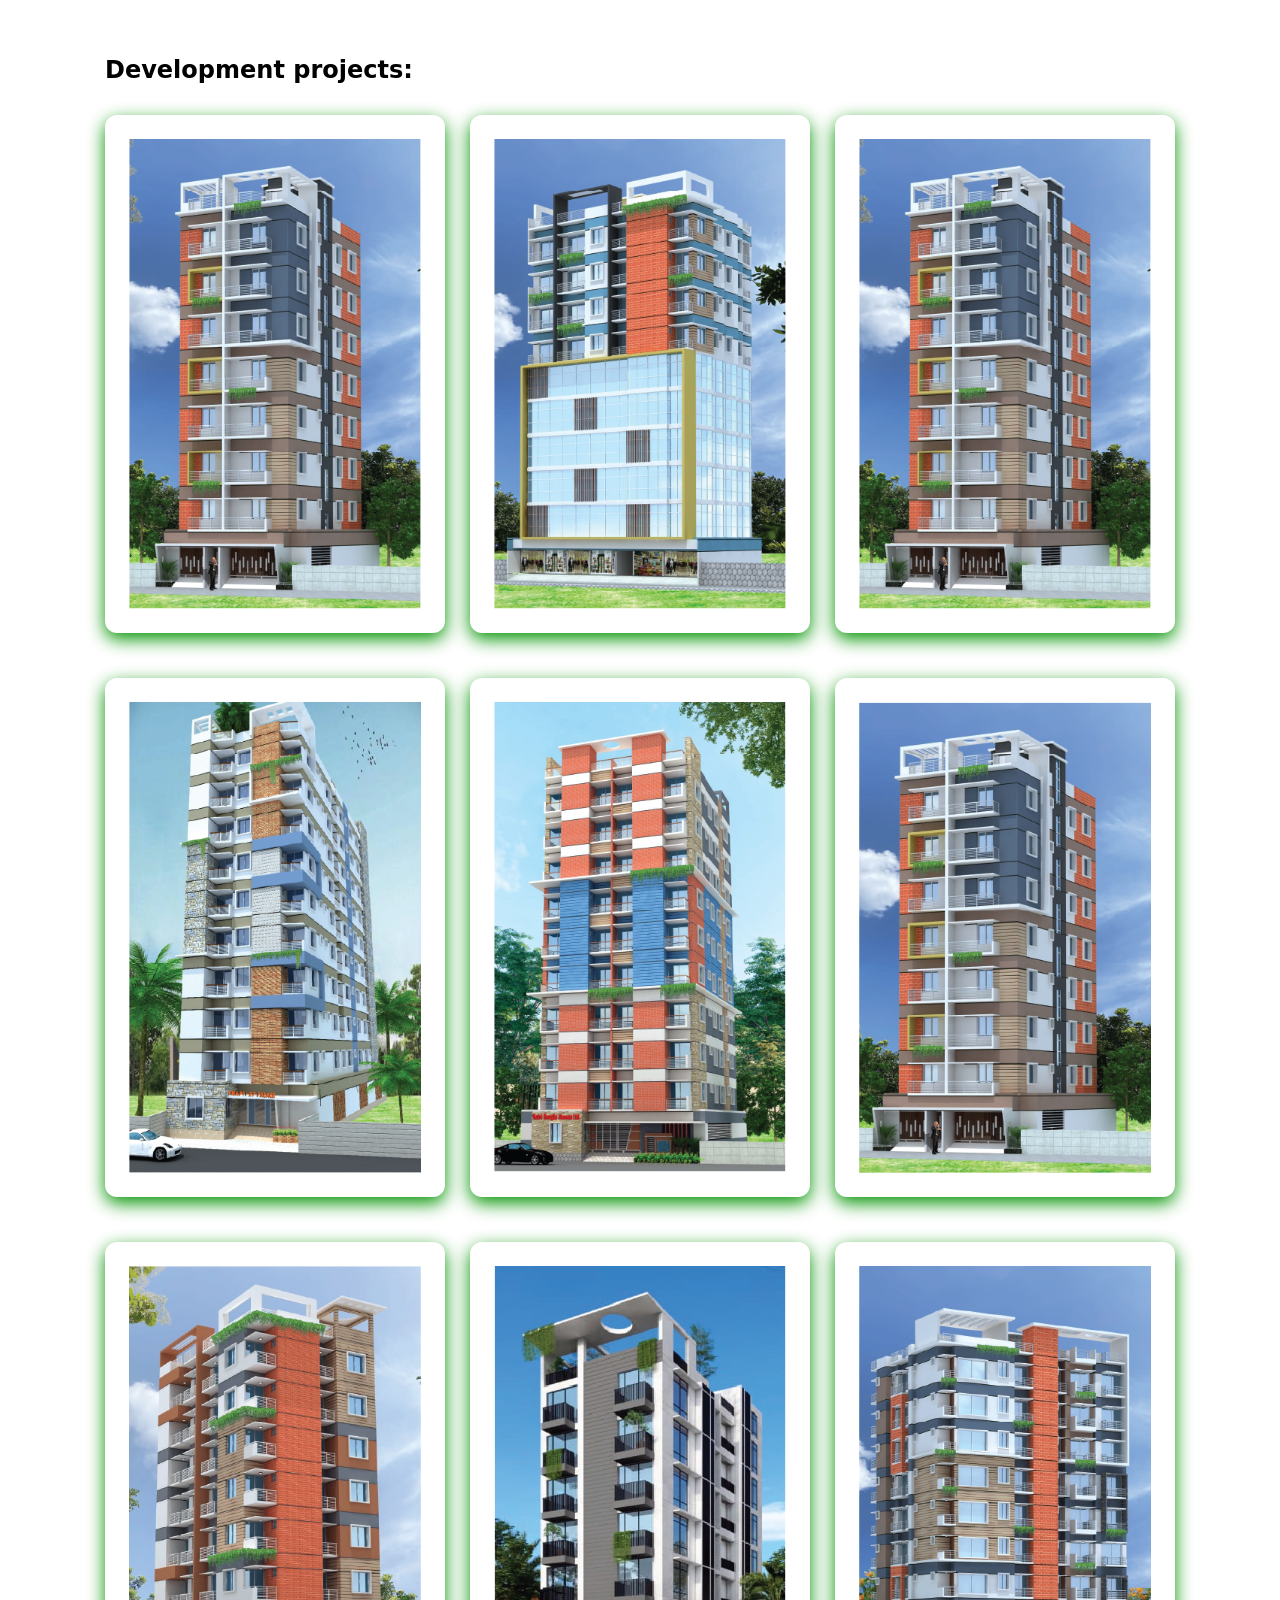
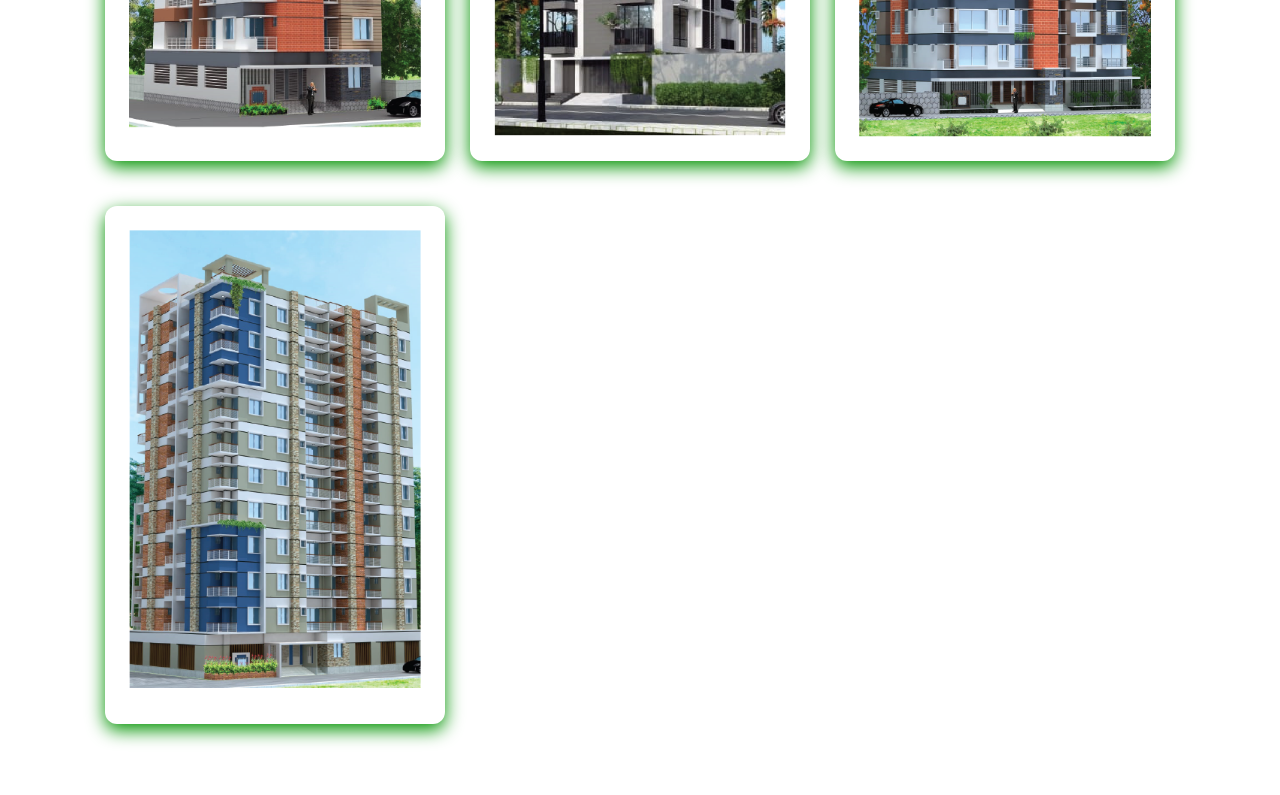
<file: development.html>
<!DOCTYPE html>
<html lang="en">
<head>
    <meta charset="UTF-8">
    <meta name="viewport" content="width=device-width, initial-scale=1.0">
    <link rel="stylesheet" href="final.css">
    <title>Development projects:</title>
</head>
<body>
    <br><br><!--project-->
    <section id="Exterior Project" class="container">
      <h1> Development projects:</h1>
      <br>
      <div class="grid-3">
        <div class="card">
          <img src="picture/asset 1.png">
        </div>
        <div class="card">
          <img src="picture/asset 2.png" >
        </div>
        <div class="card">
          <img src="picture/asset 3.png" >
        </div>
        <div class="card">
          <img src="picture/asset 4.png" >
        </div>
        <div class="card">
          <img src="picture/asset 5.png" >
        </div>
        <div class="card">
          <img src="picture/asset 6.png" >
        </div>
        <div class="card">
          <img src="picture/asset 7.png" >
        </div>
        <div class="card">
          <img src="picture/asset 8.png" >
        </div>
        <div class="card">
          <img src="picture/asset 9.png" >
        </div>
        <div class="card">
          <img src="picture/asset 10.png" >
        </div>

      </div>
    </section>

    <br><br>
        
</body>
</html>
</file>
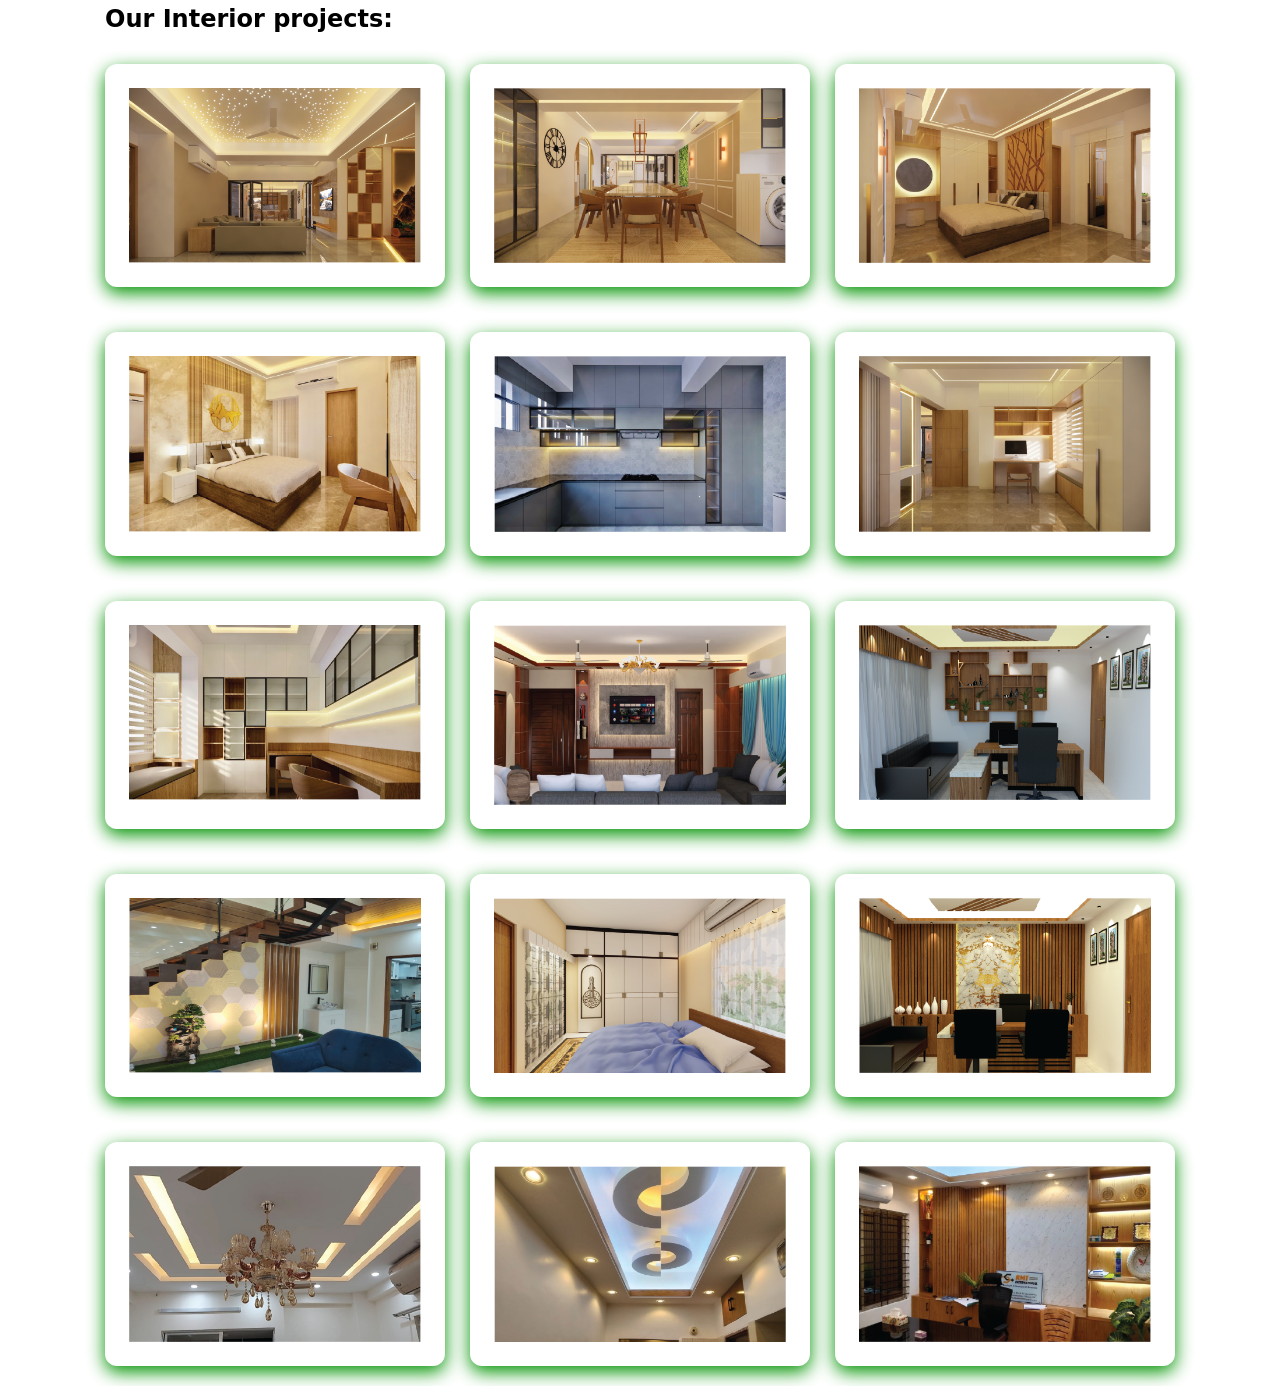
<file: Interior Design.html>
<!DOCTYPE html>
<html lang="en">
<head>
    <meta charset="UTF-8">
    <meta name="viewport" content="width=device-width, initial-scale=1.0">
    <link rel="stylesheet" href="final.css">
    <title>Our Interior projects:</title>
</head>
<body>
    <section id="Project" class="container2">
      <h1> Our Interior projects:</h1><br>
      <div class="grid-3">
        <div class="card">
          <img src="picture/asset 11.png">
        </div>
        <div class="card">
          <img src="picture/asset 12.png" >
        </div>
        <div class="card">
          <img src="picture/asset 13.png" >
        </div>
        <div class="card">
          <img src="picture/asset 14.png" >
        </div>
        <div class="card">
          <img src="picture/asset 15.png" >
        </div>
        <div class="card">
          <img src="picture/asset 16.png" >
        </div>
        <div class="card">
          <img src="picture/asset 17.png" >
        </div>
        <div class="card">
          <img src="picture/asset 18.png" >
        </div>
        <div class="card">
          <img src="picture/asset 19.png" >
        </div>
        <div class="card">
          <img src="picture/asset 20.png" >
        </div>
        <div class="card">
          <img src="picture/asset 21.png" >
        </div>
        <div class="card">
          <img src="picture/asset 22.png" >
        </div>
        <div class="card">
          <img src="picture/asset 23.png" >
        </div>
        <div class="card">
          <img src="picture/asset 24.png" >
        </div>
        <div class="card">
          <img src="picture/asset 25.png" >
        </div>

      </div>
    </section>
</body>
</html>
</file>
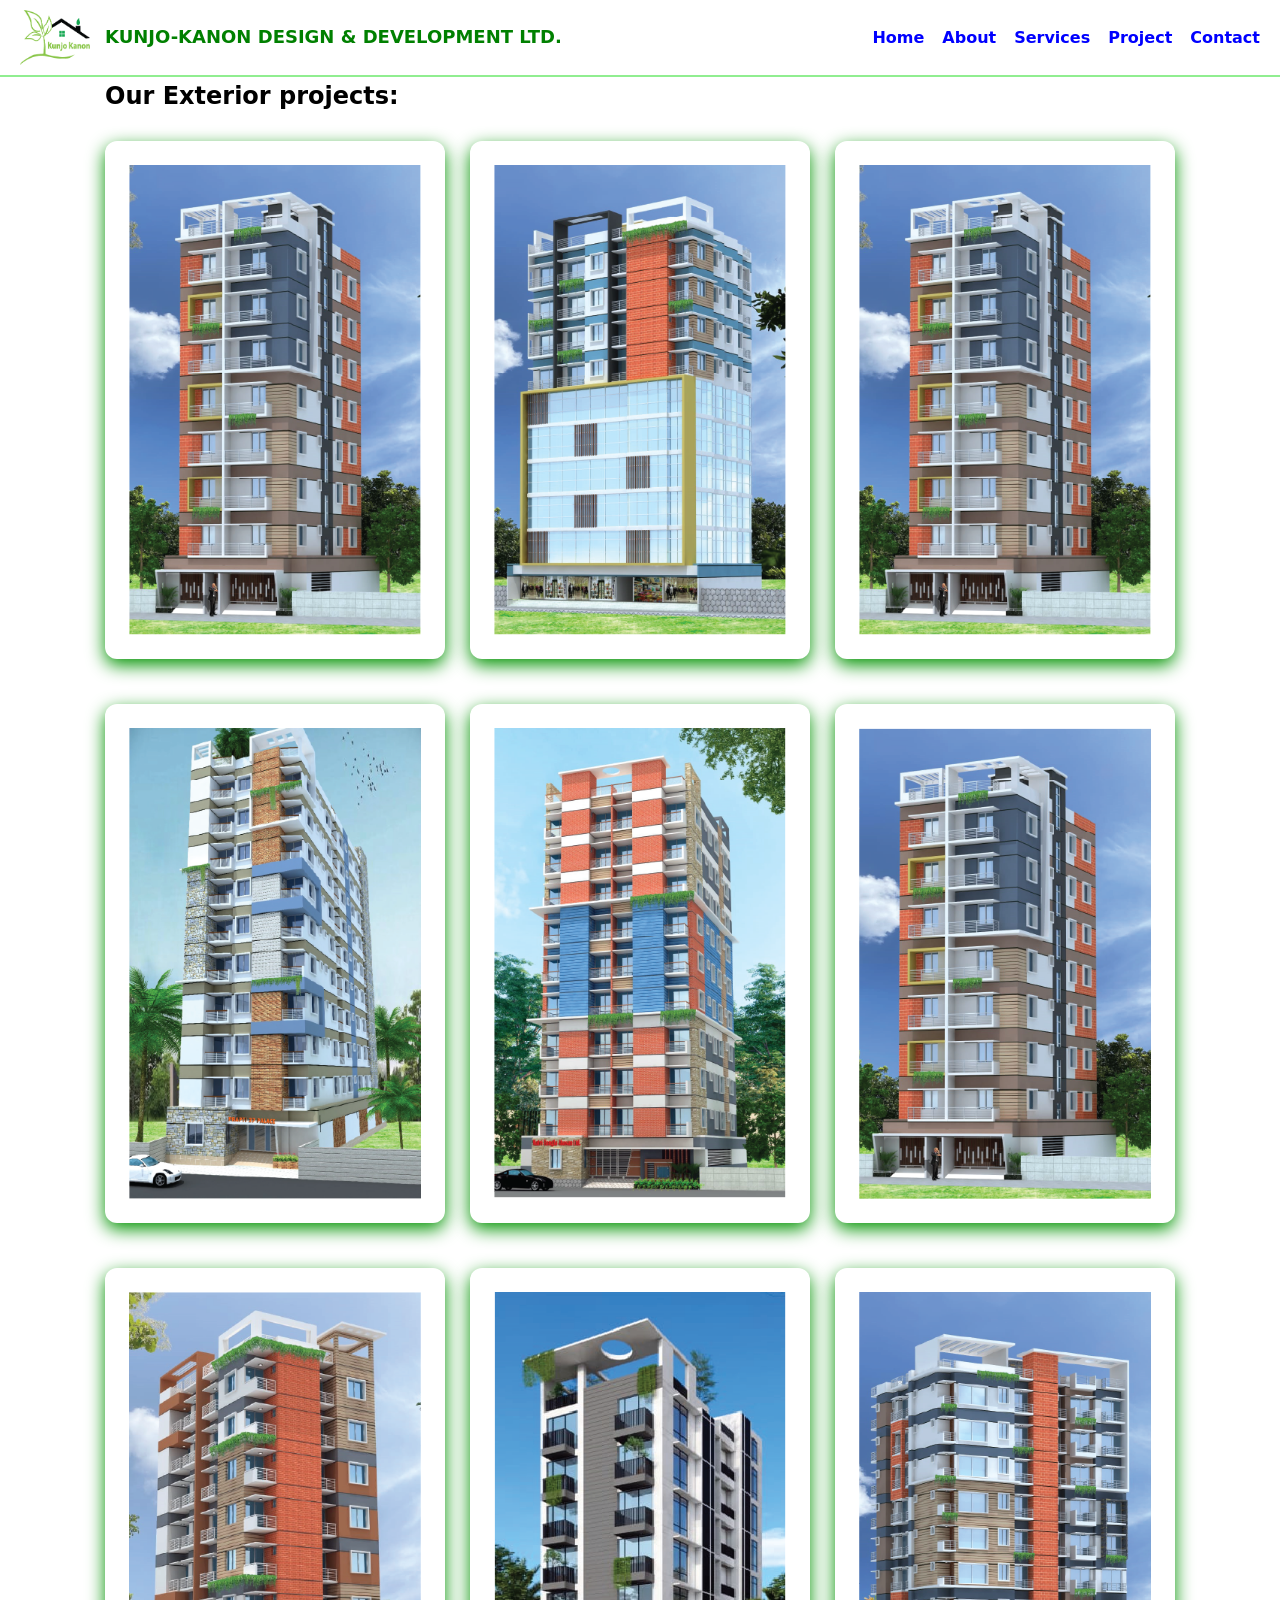
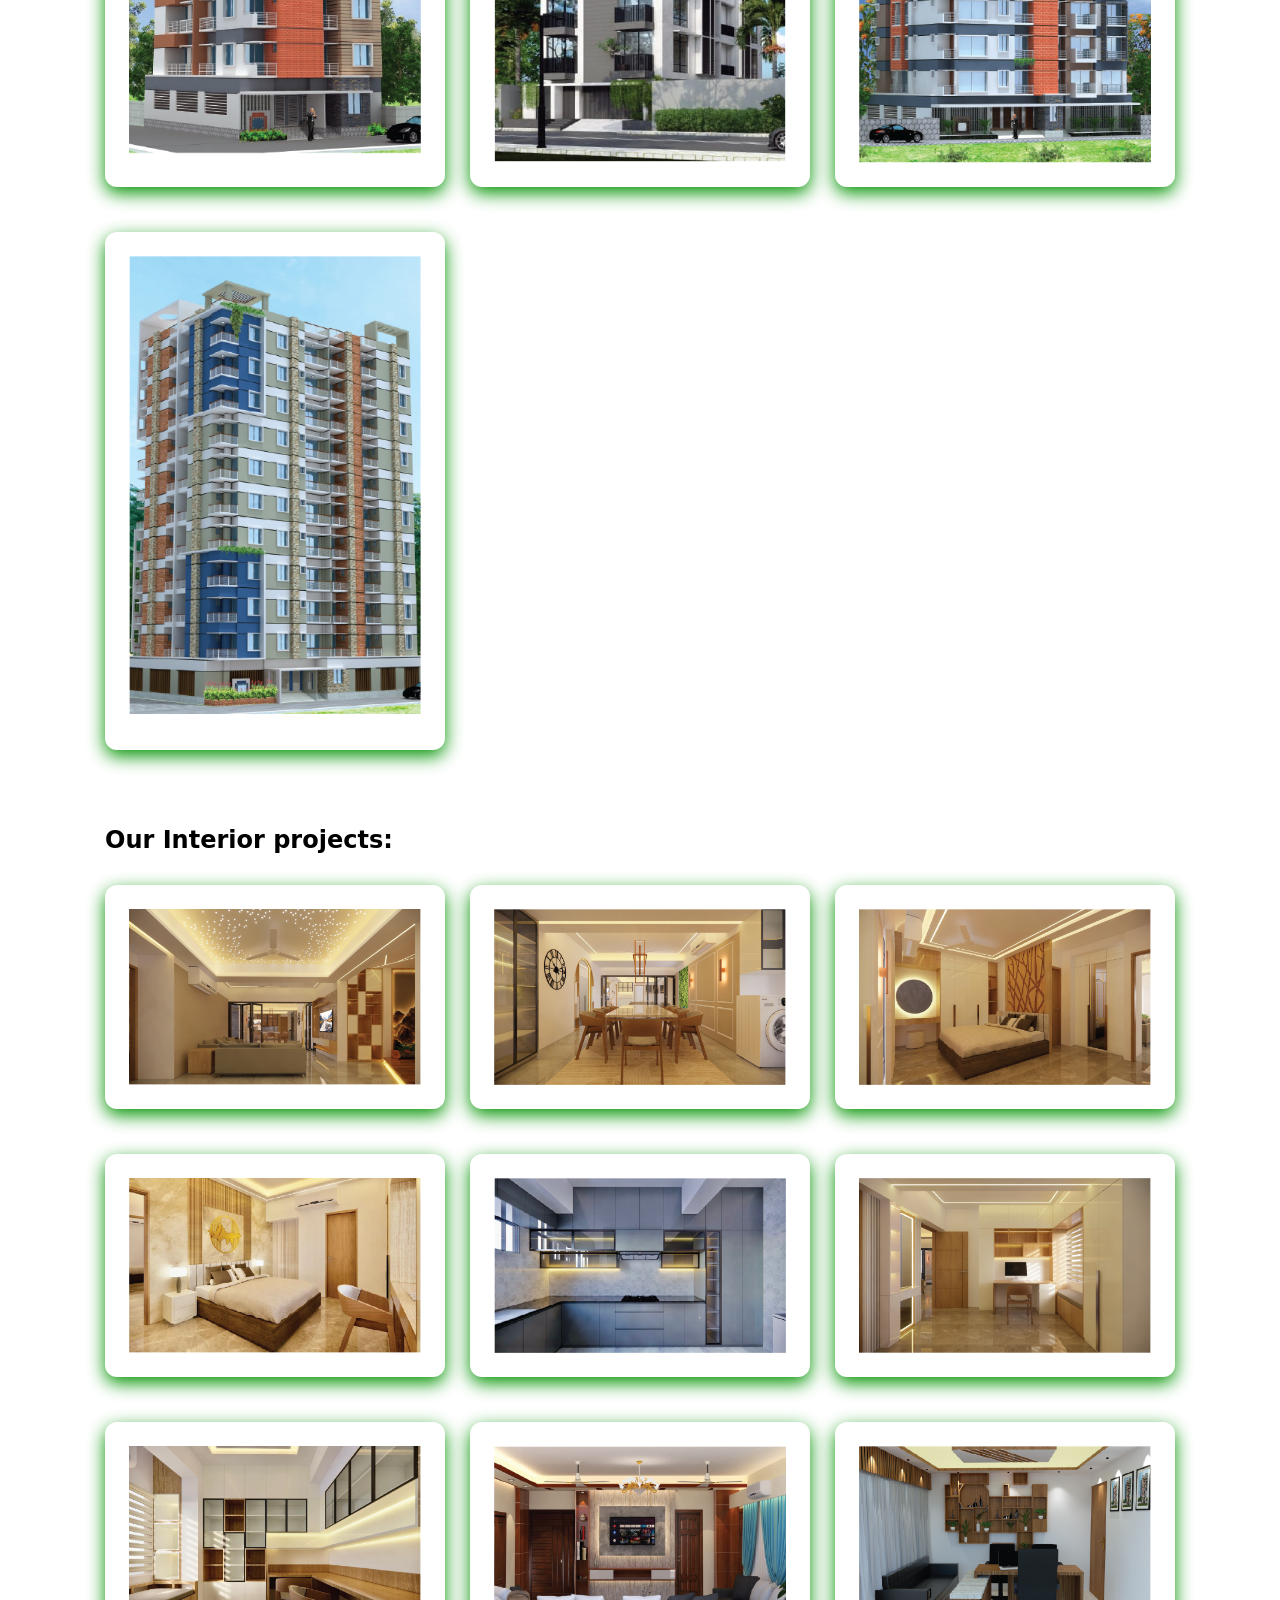
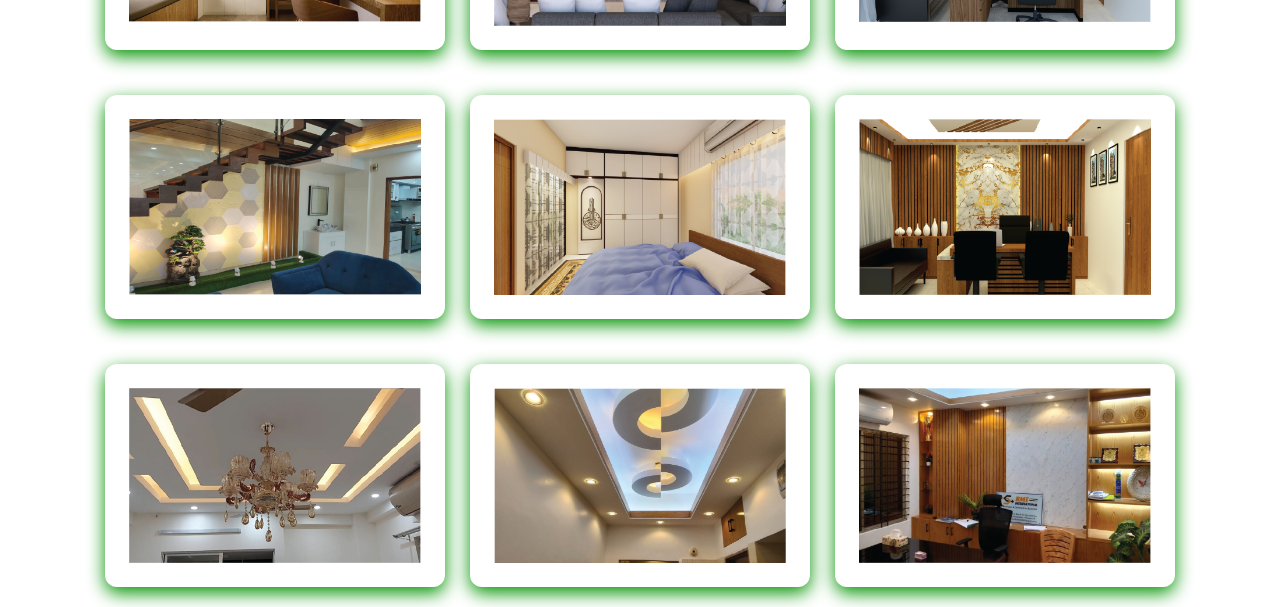
<file: project.html>
<!DOCTYPE html>
<html>
<head>
<title>Project</title>
<link rel="stylesheet" href="final.css">
</head>

<body>
<main>
    <header class="nav">
    <div class="nav-container">
        <img  src=" picture/kunjo kanon logo.png" alt="Kunjo-Kanon logo " class="logo1">
        <h1 class="brand">KUNJO-KANON DESIGN & DEVELOPMENT LTD.
          
        </h1>
<!--menu-->
        <div class="menu">
            <a href="home.html" target="_blank">Home</a>
            <a href="about.html"target="_blank">About</a>
            <a href="service.html"target="_blank">Services</a>
            <a href="Project.html"target="_blank">Project</a>
            <a href="contact.html"target="_blank">Contact</a>
        </div>
    </div>
</header>
<section id="#Project.html" class="container">
    <h1> Our Exterior projects:</h1>
    <br>
    <div class="grid-3">
        <div class="card">
        <img src="picture/asset 1.png">
        </div>
        <div class="card">
        <img src="picture/asset 2.png" >
        </div>
        <div class="card">
        <img src="picture/asset 3.png" >
        </div>
        <div class="card">
        <img src="picture/asset 4.png" >
        </div>
        <div class="card">
        <img src="picture/asset 5.png" >
        </div>
        <div class="card">
        <img src="picture/asset 6.png" >
        </div>
        <div class="card">
        <img src="picture/asset 7.png" >
        </div>
        <div class="card">
        <img src="picture/asset 8.png" >
        </div>
        <div class="card">
        <img src="picture/asset 9.png" >
        </div>
        <div class="card">
        <img src="picture/asset 10.png" >
        </div>

    </div>
    
    </section>

    <br><br>
        <section id="Project" class="container2">
    <h1> Our Interior projects:</h1><br>
    <div class="grid-3">
        <div class="card">
        <img src="picture/asset 11.png">
        </div>
        <div class="card">
        <img src="picture/asset 12.png" >
        </div>
        <div class="card">
        <img src="picture/asset 13.png" >
        </div>
        <div class="card">
        <img src="picture/asset 14.png" >
        </div>
        <div class="card">
        <img src="picture/asset 15.png" >
        </div>
        <div class="card">
        <img src="picture/asset 16.png" >
        </div>
        <div class="card">
        <img src="picture/asset 17.png" >
        </div>
        <div class="card">
        <img src="picture/asset 18.png" >
        </div>
        <div class="card">
        <img src="picture/asset 19.png" >
        </div>
        <div class="card">
        <img src="picture/asset 20.png" >
        </div>
        <div class="card">
        <img src="picture/asset 21.png" >
        </div>
        <div class="card">
        <img src="picture/asset 22.png" >
        </div>
        <div class="card">
        <img src="picture/asset 23.png" >
        </div>
        <div class="card">
        <img src="picture/asset 24.png" >
        </div>
        <div class="card">
        <img src="picture/asset 25.png" >
        </div>
    </div>
    </section>
        </main>

</body>
</html>
</file>
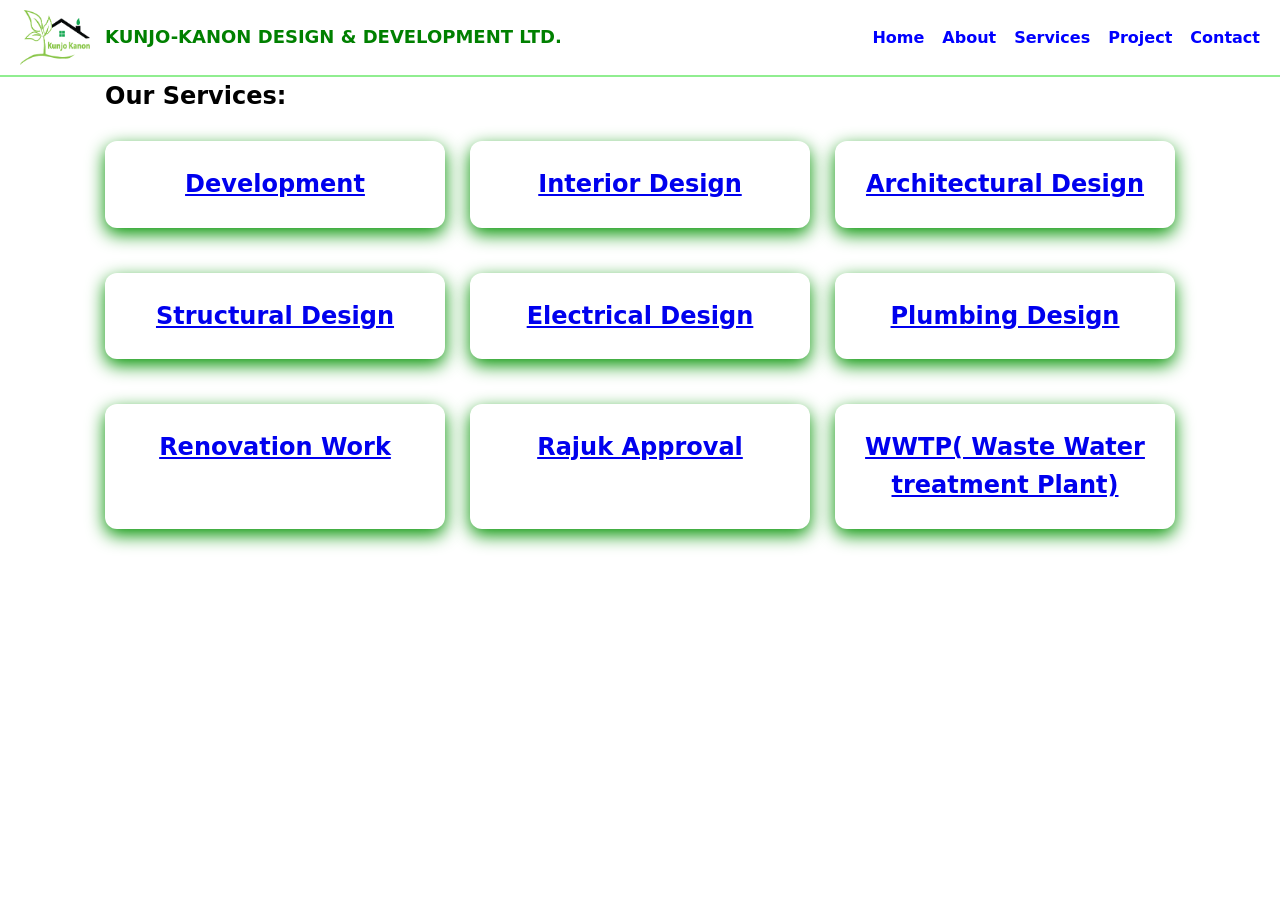
<file: service.html>
<!DOCTYPE html>
<html>
<head>
<title>Services</title>
<link rel="stylesheet" href="final.css">
</head>

<body>
<main> 
    <header class="nav">
    <div class="nav-container">
        <img  src=" picture/kunjo kanon logo.png" alt="Kunjo-Kanon logo " class="logo1">
        <h1 class="brand">KUNJO-KANON DESIGN & DEVELOPMENT LTD.
          
        </h1>
<!--menu-->
        <div class="menu">
            <a href="home.html" target="_blank">Home</a>
            <a href="about.html"target="_blank">About</a>
            <a href="service.html"target="_blank">Services</a>
            <a href="Project.html"target="_blank">Project</a>
            <a href="contact.html"target="_blank">Contact</a>
        </div>
    </div>
</header>
<section id="#service.html" class="container" >
    <h1> Our Services:</h1>
    <br>
    <div class="grid-3">
        <div class="card"><h2 style="text-align: center"><a href="#Development" target="_blank">Development</a></h2></div>

        <div class="card"><h2 style="text-align: center"><a href="Interior Design">Interior Design</a></h2></div>

        <div class="card"><h2 style="text-align: center"><a href="Architectural Design"target="_blank">Architectural Design</a></h2></div>

        <div class="card"><h2 style="text-align: center"><a href="Structural Design"target="_blank">Structural Design</a></h2></div>

        <div class="card"><h2 style="text-align: center"><a href="Electrical Design"target="_blank">Electrical Design</a></h2> </div>

        <div class="card"><h2 style="text-align: center"><a href="Plumbing Design"target="_blank">Plumbing Design</a></h2></div>

        <div class="card"><h2 style="text-align: center"><a href="Renovation Work"target="_blank">Renovation Work</a></h2></div>

        <div class="card"><h2 style="text-align: center"><a href="Rajuk Approval"target="_blank">Rajuk Approval</a></h2></div>

        <div class="card"><h2 style="text-align: center"><a href="WWTP( Waste Water treatment Plant)"target="_blank">WWTP( Waste Water treatment Plant)</a></h2></div>

    </div>
    </section>
    </main>
</body>
</html>
</file>
<file: final.css>
:root{
  --primary:#009107;
  --muted:#ffffff;
}

/* RESET */
*{
  margin:0;
  padding:0;
  box-sizing:border-box;
}

body{
  font-family:Inter,system-ui,Segoe UI,Roboto,Arial;
  line-height:1.6;
  background:#ffffff;
  color:#000000;

}


/* NAV */
.nav{
    background: white;
    border-bottom: 2px solid lightgreen;
    padding: 10px 20px;
    top: 0;
    position:sticky ;
}

.nav-container{
    display: flex;
    align-items: center;
    justify-content: space-between;
    gap: 15px;
}

.logo{
    width: 200px;
    height: auto;
}
.logo1{
  width: 70px;
  height: auto;
}
.brand{
    color: green;
    font-size: 18px;
    font-weight: bold;
    margin: 0;
    flex: 1;
}
.video{
  width: 1000px;
  height: 500px;
  margin-left: 400px;
  padding: auto;
  align-items: center;
  border: #009107;
}

.video video{
  width: 100%;
  height: 100%;
   
  
  border-radius: 10px;
  align-items: center;
}
.menu{
    display: flex;
    gap: 18px;
    align-items: center;
}

.menu a{
    text-decoration: none;
    color: blue;
    font-weight: bold;
}
/* HERO */
.hero{
  display:flex;
  gap:24px;
  align-items:center;
  padding:50px 0;
}

.hero-text h1{
  font-size:28px;
  margin-bottom:12px;
}

.hero-text p{
  color:var(--muted);
  margin-bottom:18px;
}

.hero img{
  max-width:100%;
  height:auto;
  display:block;
}

/* IMG GLOBAL */
img{
  max-width:100%;
  height:auto;
  display:block;
  object-fit:contain;
}

/* CONTAINERS */
.container,
.container2{
  max-width:1100px;
  margin:0 auto;
  padding:0 15px;
}

/* BUTTONS */
.btn{
  display:inline-block;
  padding:10px 16px;
  border-radius:8px;
  text-decoration:none;
}

.btn.primary{
  background:var(--primary);
  color:#fff;
  border:none;
}

/* CARD */
.card{
  background:#fff;
  padding:24px;
  border-radius:12px;
  box-shadow:0 6px 18px rgb(1,147,1);
  margin-bottom:20px;
}

/* GRID */
.grid-3{
  display:grid;
  grid-template-columns:repeat(3,1fr);
  gap:25px;
}

/* FORM */
input[type=text],
input[type=email],
select,
textarea{
  width:100%;
  padding:10px;
  border:1px solid #00e4fd;
  border-radius:8px;
}

/* FOOTER */
.footer{
    background: rgb(20, 0, 76);
    color: white;
    text-align: center;
    padding: auto;
    display: flex;
    align-items:center ;
    justify-content: center;
    gap: 12px;

}

.location,
.phone,
.gmail,
.facebook{
  height:15px;
  height: 20px;
  
}

.hero{
width:100%;
margin: auto;
}

.hero-img{
width:100%;
height:100%;
object-fit:cover;
}

.hero-text{
text-align:center;
margin-top:20px;
}
.map{
    width: 80%;
    height: 600px;
    margin: auto;
    margin-left: 200px;
    border-radius: 30px;
/* ----------------------------------------
   📱 FINAL MOBILE RESPONSIVE NAVBAR FIX
-----------------------------------------*/
@media (max-width:900px){

  /* NAV */
  .nav-container{
    flex-direction:column;
    align-items:center;
    gap:8px;
    text-align:center;
  }

  .brand{
    font-size:18px;
    white-space:normal;
    line-height:22px;
  }

  /* MENU stays horizontal */
  .menu{
    flex-direction:row !important;
    flex-wrap:wrap;
    justify-content:center;
    gap:10px;
    width:100%;
  }

  .menu a{
    font-size:15px;
    padding:4px 6px;
    white-space:nowrap;
  }

  /* HERO */
  .hero{
    flex-direction:column;
    text-align:center;
    padding:30px 0;
  }

  /* GRID */
  .grid-3{
    grid-template-columns:1fr;
  }
}
</file>
